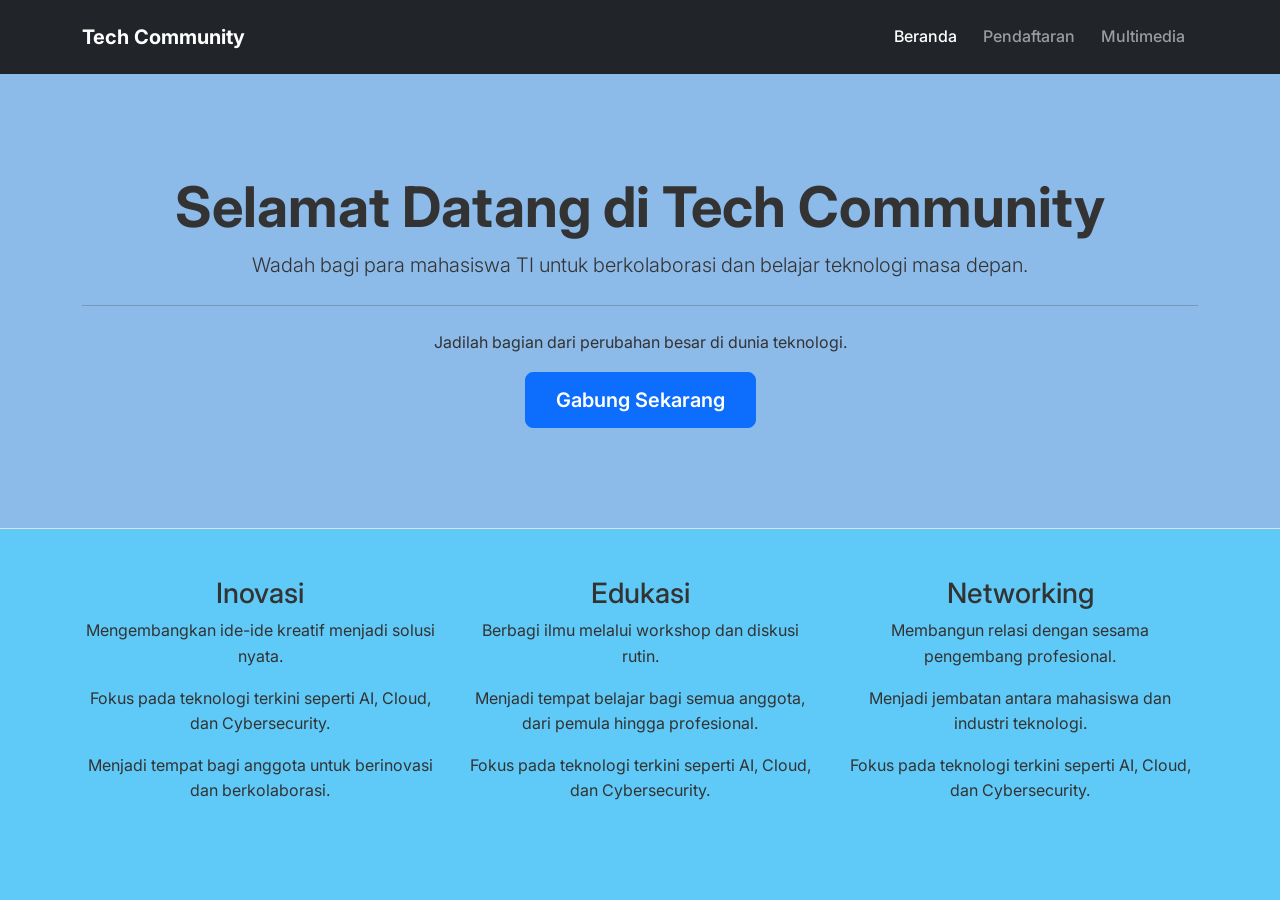
<file: index.html>
<!DOCTYPE html>
<html lang="id">
<head>
    <meta charset="UTF-8">
    <meta name="viewport" content="width=device-width, initial-scale=1.0">
    <title>Beranda | Tech Community</title>
    <link href="https://cdn.jsdelivr.net/npm/bootstrap@5.3.0/dist/css/bootstrap.min.css" rel="stylesheet">
    <link rel="stylesheet" href="style.css">
    <style>
        .hero-section { background: #8cbae9; padding: 100px 0; }
    </style>
</head>
<body>

    <nav class="navbar navbar-expand-lg navbar-dark bg-dark">
        <div class="container">
            <a class="navbar-brand fw-bold" href="./index.html">Tech Community</a>
            <div class="navbar-nav">
                <a class="nav-link active" href="./index.html">Beranda</a>
                <a class="nav-link" href="./form.html">Pendaftaran</a>
                <a class="nav-link" href="./Gallery.html">Multimedia</a>
            </div>
        </div>
    </nav>

    <header class="hero-section text-center">
        <div class="container">
            <h1 class="display-4 fw-bold">Selamat Datang di Tech Community</h1>
            <p class="lead">Wadah bagi para mahasiswa TI untuk berkolaborasi dan belajar teknologi masa depan.</p>
            <hr class="my-4">
            <p>Jadilah bagian dari perubahan besar di dunia teknologi.</p>
            <a class="btn btn-primary btn-lg" href="./form.html" role="button">Gabung Sekarang</a>
        </div>
    </header>

    <div class="container my-5">
        <div class="row text-center">
            <div class="col-md-4">
                <h3>Inovasi</h3>
                <p>Mengembangkan ide-ide kreatif menjadi solusi nyata.</p>
                <p>Fokus pada teknologi terkini seperti AI, Cloud, dan Cybersecurity.</p>
                <p>Menjadi tempat bagi anggota untuk berinovasi dan berkolaborasi.</p>
            </div>
            <div class="col-md-4">
                <h3>Edukasi</h3>
                <p>Berbagi ilmu melalui workshop dan diskusi rutin.</p>
                <p>Menjadi tempat belajar bagi semua anggota, dari pemula hingga profesional.</p>   
                <p>Fokus pada teknologi terkini seperti AI, Cloud, dan Cybersecurity.</p>
            </div>
            <div class="col-md-4">
                <h3>Networking</h3>
                <p>Membangun relasi dengan sesama pengembang profesional.</p>
                <p>Menjadi jembatan antara mahasiswa dan industri teknologi.</p>
                <p>Fokus pada teknologi terkini seperti AI, Cloud, dan Cybersecurity.</p>   
            </div>
        </div>
    </div>

</body>
</html>
</file>
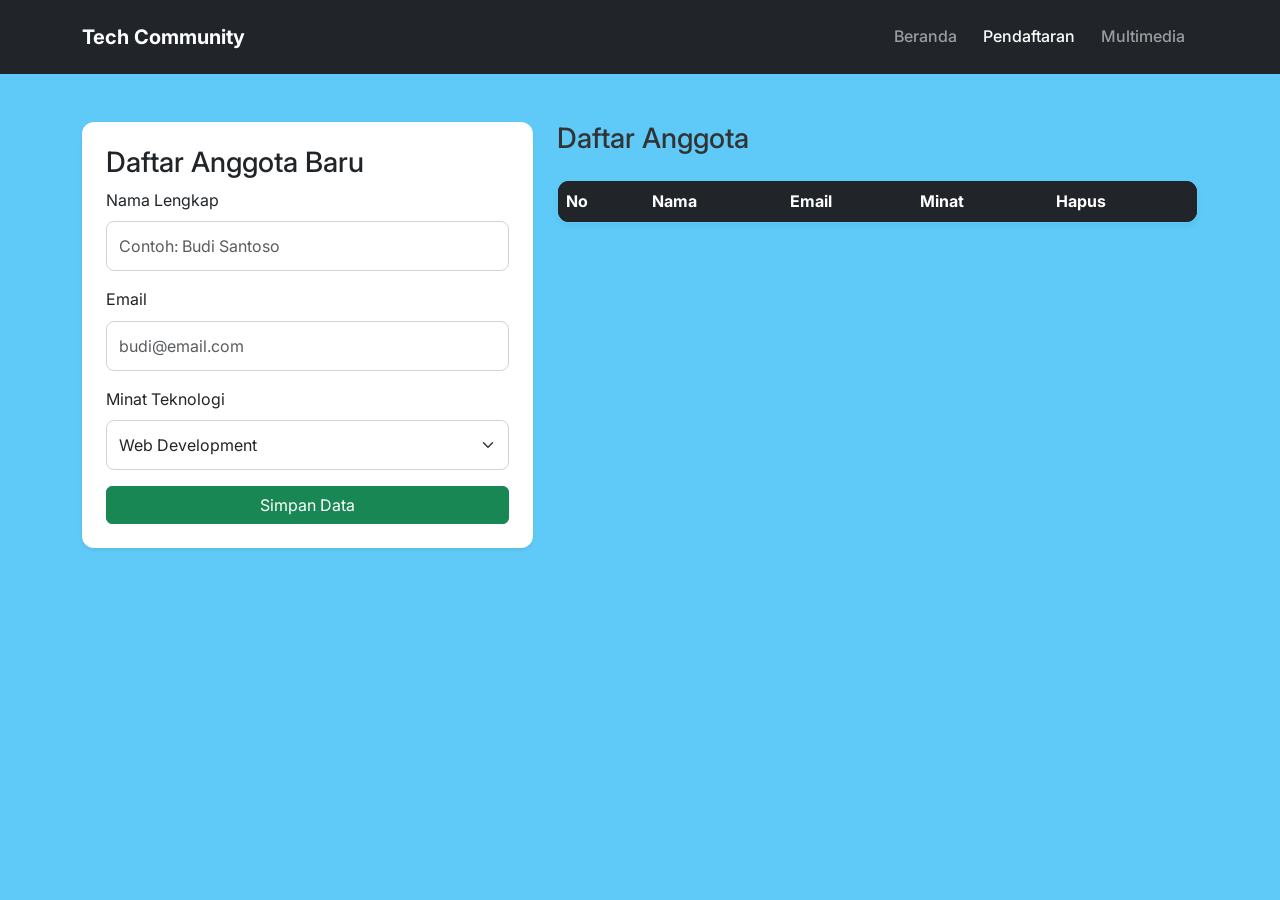
<file: Form.html>
<!DOCTYPE html>
<html lang="id">
<head>
    <meta charset="UTF-8">
    <title>Pendaftaran | Tech Community</title>
    <link href="https://cdn.jsdelivr.net/npm/bootstrap@5.3.0/dist/css/bootstrap.min.css" rel="stylesheet">
    <link rel="stylesheet" href="style.css">    
</head>
<body>

    <nav class="navbar navbar-expand-lg navbar-dark bg-dark">
        <div class="container">
            <a class="navbar-brand fw-bold" href="./index.html">Tech Community</a>
            <div class="navbar-nav">
                <a class="nav-link" href="./index.html">Beranda</a>
                <a class="nav-link active" href="./form.html">Pendaftaran</a>
                <a class="nav-link" href="./Gallery.html">Multimedia</a>
            </div>
        </div>
    </nav>

    <div class="container mt-5">
        <div class="row">
            <div class="col-md-5">
                <div class="card shadow-sm p-4">
                    <h3 class="pw-bold ">Daftar Anggota Baru</h3>
                    <form id="memberForm">
                        <div class="mb-3">
                            <label class="form-label">Nama Lengkap</label>
                            <input type="text" id="nama" class="form-control" required placeholder="Contoh: Budi Santoso">
                        </div>
                        <div class="mb-3">
                            <label class="form-label">Email</label>
                            <input type="email" id="email" class="form-control" required placeholder="budi@email.com">
                        </div>
                        <div class="mb-3">
                            <label class="form-label">Minat Teknologi</label>
                            <select id="minat" class="form-select">
                                <option value="Web Development">Web Development</option>
                                <option value="Cyber Security">Cyber Security</option>
                                <option value="Data Science">Data Science</option>
                            </select>
                        </div>
                        <button type="submit" class="btn btn-success w-100">Simpan Data</button>
                    </form>
                </div>
            </div>

            <div class="col-md-7">
                <h3 class="mb-4">Daftar Anggota</h3>
                <table class="table table-striped border">
                    <thead class="table-dark">
                        <tr>
                            <th>No</th>
                            <th>Nama</th>
                            <th>Email</th>
                            <th>Minat</th>
                            <th>Hapus</th>
                        </tr>
                    </thead>
                    <tbody id="memberTableBody">
                    </tbody>
                </table>
            </div>
        </div>
    </div>

    <script>
        // Inisialisasi: Ambil data dari Local Storage
        let anggotaCommunity = JSON.parse(localStorage.getItem('dataAnggota')) || [];

        const form = document.getElementById('memberForm');
        const tableBody = document.getElementById('memberTableBody');

        // Render tabel pertama kali
        renderTable();

        form.addEventListener('submit', function(e) {
            e.preventDefault();

            // Mengambil nilai input
            const nama = document.getElementById('nama').value;
            const email = document.getElementById('email').value;
            const minat = document.getElementById('minat').value;

            // Memasukkan ke dalam Array
            anggotaCommunity.push({ nama, email, minat });

            // Simpan ke Local Storage
            updateLocalStorage();

            // Refresh tampilan tabel
            renderTable();
            
            // Reset form setelah submit
            form.reset();
        });

        // Fungsi menyimpan ke Local Storage
        function updateLocalStorage() {
            localStorage.setItem('dataAnggota', JSON.stringify(anggotaCommunity));
        }

        // Fungsi Hapus Data
        function hapusData(index) {
            if (confirm("Apakah Anda yakin ingin menghapus data ini?")) {
                anggotaCommunity.splice(index, 1);
                updateLocalStorage();
                renderTable();
            }
        }

        function renderTable() {
            tableBody.innerHTML = '';
            anggotaCommunity.forEach((data, index) => {
                const row = `<tr>
                    <td>${index + 1}</td>
                    <td>${data.nama}</td>
                    <td>${data.email}</td>
                    <td>${data.minat}</td>
                    <td>
                        <button class="btn btn-danger btn-sm" onclick="hapusData(${index})">Hapus</button>
                    </td>
                </tr>`;
                tableBody.innerHTML += row;
            });
        }
    </script>
</body>
</html>
</file>
<file: style.css>
/* Import Font Modern */
@import url('https://fonts.googleapis.com/css2?family=Inter:wght@400;600;700&display=swap');

:root {
    --primary-color: #72a6f5;
    --dark-bg: #1a1d20;
    --light-gray: #f8f9fa;
    --transition: all 0.3s ease;
}

body {
    font-family: 'Inter', sans-serif;
    color: #333;
    background-color: #5fcaf8;
    line-height: 1.6;
}

/* --- Navigasi --- */
.navbar {
    padding: 1rem 0;
    transition: var(--transition);
}

.nav-link {
    font-weight: 500;
    margin: 0 5px;
    position: relative;
}

/* Efek Garis Bawah saat Hover */
.nav-link::after {
    content: '';
    position: absolute;
    width: 0;
    height: 2px;
    bottom: 0;
    left: 0;
    background-color: #a6dcf5;
    transition: var(--transition);
}

.nav-link:hover::after {
    width: 100%;
}

/* --- Hero Section (Halaman Utama) --- */
.hero-section {
    background: linear-gradient(135deg, #87bef5 0%, #047df6 100%);
    border-bottom: 1px solid #dee2e6;
}

.btn-primary {
    padding: 12px 30px;
    font-weight: 600;
    border-radius: 8px;
    transition: var(--transition);
}

.btn-primary:hover {
    transform: translateY(-3px);
    box-shadow: 0 10px 20px rgba(13, 110, 253, 0.2);
}

/* --- Form & Card Styling --- */
.card {
    border: none;
    border-radius: 12px;
    transition: var(--transition);
}

.card:hover {
    transform: translateY(-5px);
    box-shadow: 0 15px 35px rgba(0,0,0,0.1);
}

.form-control, .form-select {
    padding: 12px;
    border-radius: 8px;
    border: 1px solid #ced4da;
}

.form-control:focus {
    box-shadow: 0 0 0 0.25 darkgray;
    border-color: var(--primary-color);
}

/* --- Tabel Pendaftaran --- */
.table {
    border-radius: 12px;
    overflow: hidden;
    box-shadow: 0 4px 6px rgba(0,0,0,0.05);
}

.table-dark {
    background-color: var(--dark-bg);
}

/* --- Multimedia Section --- */
.ratio {
    border-radius: 12px;
    overflow: hidden;
    box-shadow: 0 15px 35px rgba(0,0,0,0.1);
}

img {
    transition: var(--transition);
    cursor: pointer;
}

img:hover {
    filter: brightness(80%);
    transform: scale(1.02);
}

/* --- Footer (Opsional) --- */
footer {
    background: var(--dark-bg);
    color: rgb(167, 217, 238);
    padding: 40px 0;
    margin-top: 80px;
}
</file>
